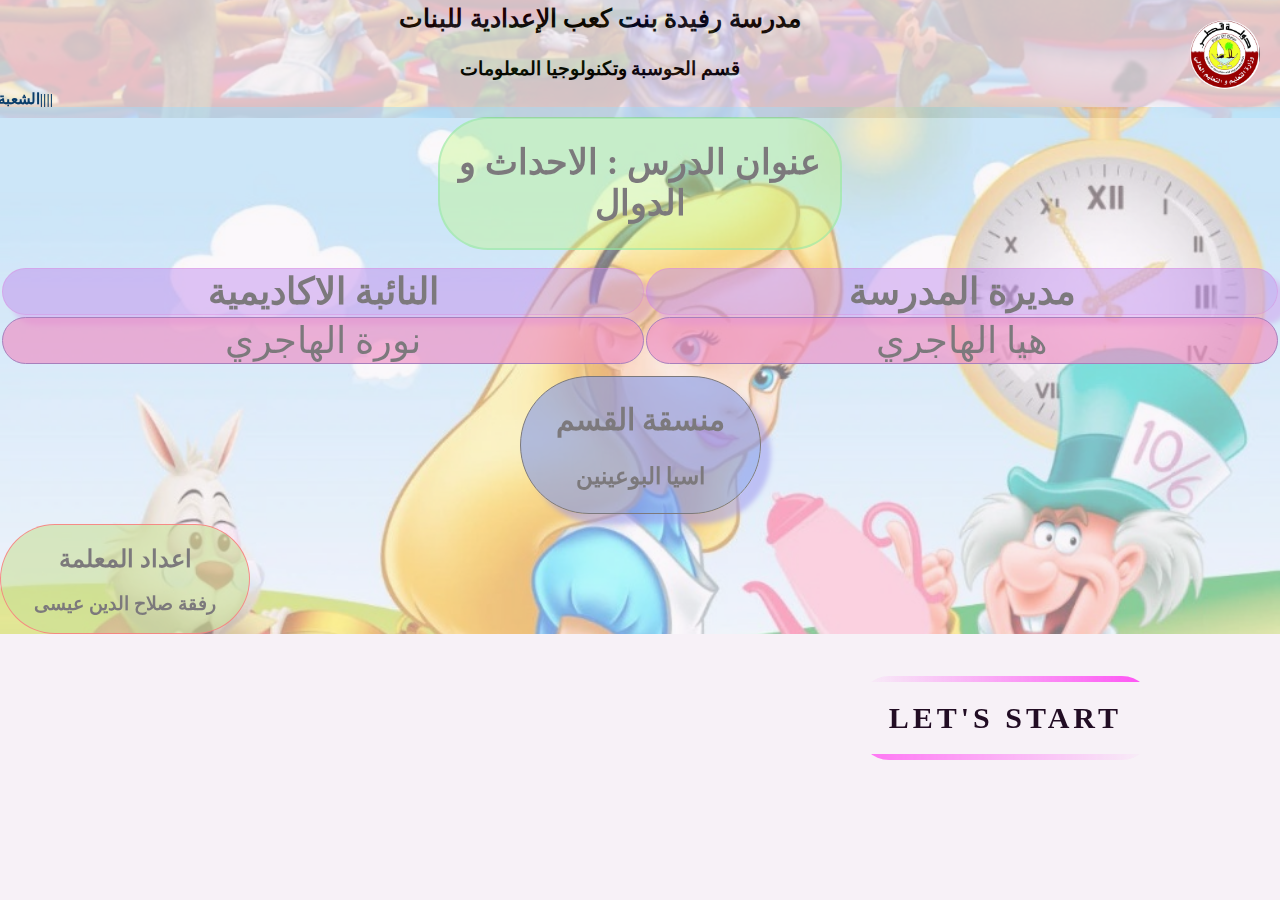
<file: index.html>
<!DOCTYPE html>
<html lang="ar">

<head>
    <meta charset="UTF-8" />
    <meta http-equiv="X-UA-Compatible" content="IE=edge" />
    <link href="animation/aos.css" rel="stylesheet">

    <link rel="icon" href="image/icon.png">
    <link rel="stylesheet" href="https://cdnjs.cloudflare.com/ajax/libs/font-awesome/5.15.3/css/all.min.css" />
    <link rel="stylesheet" href="https://cdnjs.cloudflare.com/ajax/libs/font-awesome/4.7.0/css/font-awesome.min.css" />
    <link href="https://fonts.googleapis.com/css2?family=Lato&display=swap" rel="stylesheet">

    <link rel="stylesheet" href="style.css">

    <title>مدرسة رفيدة - قسم الحاسب الالي</title>
</head>

<body>
    <!-- nav image -->
    <section class="sec0oussw">
        <div class="sec0oussh1">
            <h3 style="font-size: 25px;">مدرسة رفيدة بنت كعب الإعدادية للبنات</h3>
            <h3>قسم الحوسبة وتكنولوجيا المعلومات</h3>
        </div>

        <div class="navimg1">
            <img src="image/nav.jpeg" alt="" />
        </div>



        <div class="navimg2logo">
            <a href="index.html"> <img src="image/logo.jpg" data-aos="zoom-out-up" style="border-radius: 50px;"
                    alt="logo" /></a>
        </div>
        <marquee behavior="scroll" direction="right">
            |||||الشعبة الصفية: 2- 8||||
            الجورى مبارك ظافر محمد القحطانى/// الريم نفل ناصر المظفرى الهاجرى ||||
            المياسه مساعد فرحان المقاطى العتيبى /// الهنوف محمد عبدالله سفران
            السفران /// ام سلمة المعزبالله طه حسين طه /// امل حسين علي اليزيدي ///
            حصه راشد حمد راشد ال خليفه /// حصه محمد راشد ال بيات المنصورى /// رزان
            احمد عبدالرحمن عبدالكريم موسى /// رغد على حنظل الطلاب المرى /// رفعه
            شافي محمد المظافره الهاجري /// رويداء محمد حمود المصري /// زهرة منصور
            عبدالنبي بن فايد /// ساره حازم صبري المهداوي /// ساره منصور مبارك فهد
            الدوسرى /// سما خالد أحمد محمد حسين /// سميه فيروز احمد /// شمسا محمد
            سالم المري /// شهد الطلحاوي احمد الطلحاوي المصافي /// شيخه محمد راضى
            الفهيد الهاجرى /// صابرينا نورالدين عبروس /// غاده ناصر راضى الفهيد
            الهاجرى /// مروه رائد غسان المبيضين /// منيره هين محمد ال زيد الهاجرى
            /// نهى رحمن /// نور اشرف محمد ياسين برايا /// نوره بدر صنهات الغويرى
            العتيبى /// نوره محمد عبدالله المحنا المرى /// هند محمد حمود دعبان
            اليافعي ///ابتسام فرج عامر فرحان الحبابى
            |||||الشعبة الصفية: 2- 8||||
        </marquee>
    </section>
    <!-- /nav image -->

    <section class="welcomesec2">
        <div data-aos="zoom-out-right"
            style="width: 400px; align-items: center; margin: -20px auto;border: 2px solid rgba(44, 218, 93, 0.529); border-radius: 50px; background-color: rgba(128, 255, 0, 0.371);">
            <h1 style="color: black;">عنوان الدرس : الاحداث و الدوال</h1>
        </div>
        <div>
            <table style="width: 100%; text-align: center; font-size: 37px; margin-top: 36px;">
                <tr>
                    <th data-aos="fade-up" data-aos-duration="3000">
                        النائبة الاكاديمية
                    </th>
                    <th data-aos="fade-left" data-aos-anchor="#example-anchor" data-aos-offset="500"
                        data-aos-duration="500">
                        مديرة المدرسة
                    </th>
                </tr>
                <tr>
                    <td data-aos="fade-up" data-aos-duration="3000">
                        نورة الهاجري
                    </td>
                    <td data-aos="fade-left" data-aos-anchor="#example-anchor" data-aos-offset="500"
                        data-aos-duration="500">
                        هيا الهاجري
                    </td>
                </tr>
            </table>
        </div>
        <div class="asia" style="text-align: center; font-size:20px; " data-aos="flip-left"
            data-aos-easing="ease-out-cubic" data-aos-duration="2000">
            <h2>
                منسقة القسم
            </h2>
            <h3>
                اسيا البوعينين
            </h3>
        </div>
        <div class="refka" data-aos="fade-up" data-aos-anchor-placement="bottom-bottom">
            <h2>
                اعداد المعلمة
            </h2>
            <h3>
                رفقة صلاح الدين عيسى
            </h3>
        </div>
    </section>






    <section class="buttonw">
        <a href="welcome.html">
            <span></span>
            <span></span>
            <span></span>
            <span></span>
            Let's Start
        </a>
    </section>











    <script src="https://unpkg.com/aos@2.3.1/dist/aos.js"></script>
    <script>
        AOS.init();
    </script>
</body>

</html>
</file>
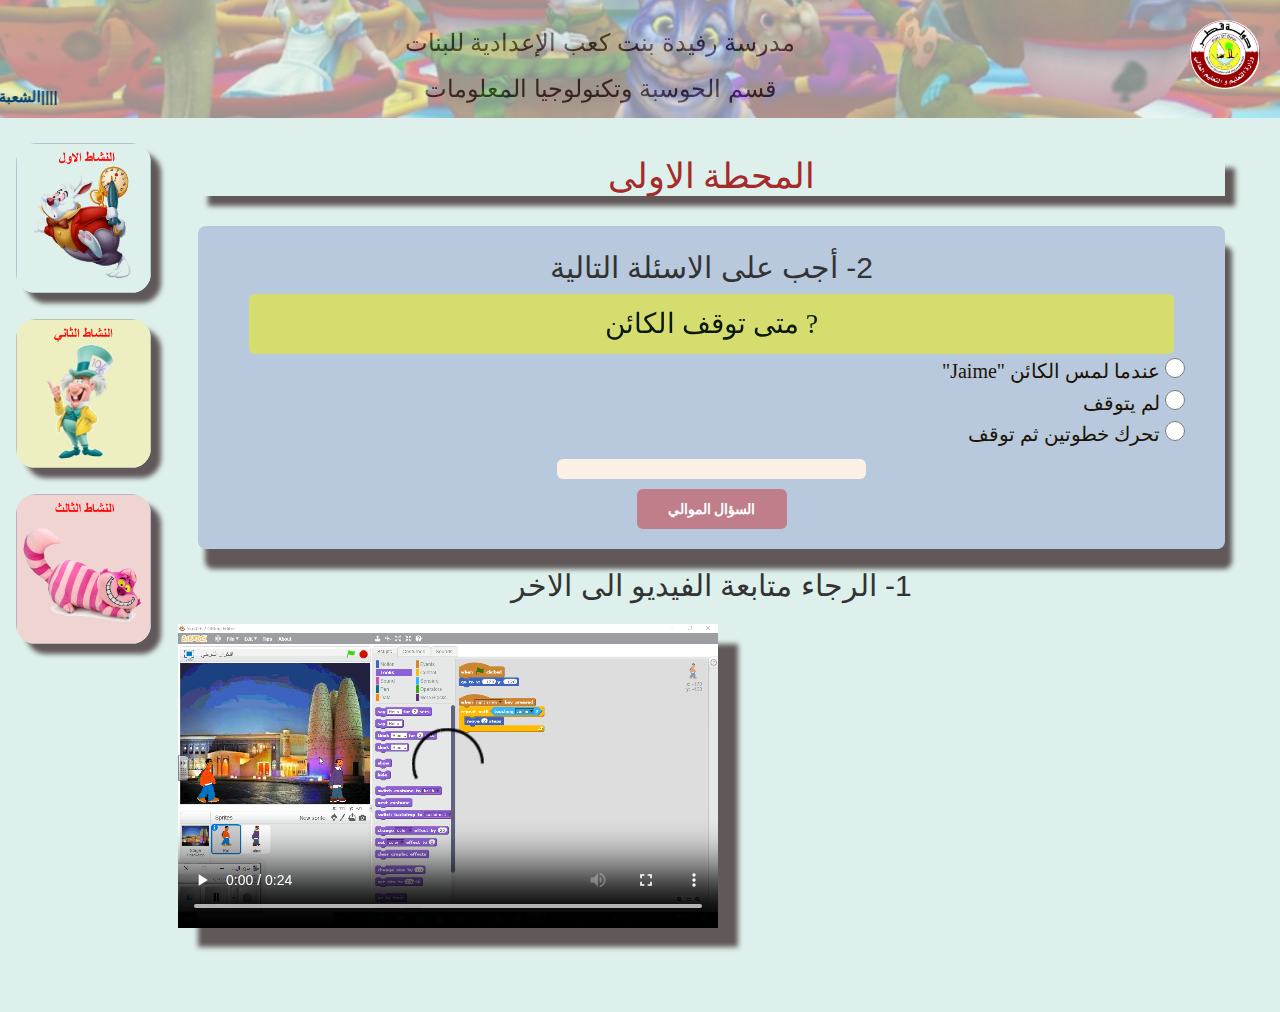
<file: test.html>
<!DOCTYPE html>
<html lang="en">


<head>
    <meta charset="UTF-8" />
    <meta http-equiv="X-UA-Compatible" content="IE=edge" />
    <link rel="stylesheet" href="https://cdn.jsdelivr.net/npm/bootstrap@4.6.1/dist/css/bootstrap.min.css"
        integrity="sha384-zCbKRCUGaJDkqS1kPbPd7TveP5iyJE0EjAuZQTgFLD2ylzuqKfdKlfG/eSrtxUkn" crossorigin="anonymous" />
    <meta name="viewport" content="width=device-width, initial-scale=1.0" />
    <link rel="icon" href="image/icon.png">
    <link rel="stylesheet" type="text/css"
        href="https://maxcdn.bootstrapcdn.com/bootstrap/3.3.1/css/bootstrap.min.css" />
    <link href="https://fonts.googleapis.com/css?family=Lato" rel="stylesheet" type="text/css" />
    <!-- social media icon link -->
    <link rel="stylesheet" href="https://cdnjs.cloudflare.com/ajax/libs/font-awesome/4.7.0/css/font-awesome.min.css" />
    <!-- /social media icon link -->
    <link href="https://unpkg.com/aos@2.3.1/dist/aos.css" rel="stylesheet">
    <!-- bootstrap 4.8 -->
    <link rel="stylesheet" href="https://cdn.jsdelivr.net/npm/bootstrap@4.6.1/dist/css/bootstrap.min.css"
        integrity="sha384-zCbKRCUGaJDkqS1kPbPd7TveP5iyJE0EjAuZQTgFLD2ylzuqKfdKlfG/eSrtxUkn" crossorigin="anonymous" />
    <!-- /bootstrap 4.8 -->

    <link rel="stylesheet" href="style.css" />
    <style>
        body {
            background-color: #DDF0EB;
        }

        .navimg1 img {
            width: 100%;
            margin-top: -93px;
            opacity: 0.4;
            position: relative;
            top: 0;
        }
    </style>

    <title>مدرسة رفيدة - قسم الحاسب الالي</title>
</head>

<body>
    <!-- nav image -->
    <section class="sec0ouss">
        <div class="sec0oussh1" data-aos="fade-up-right">
            <h3>مدرسة رفيدة بنت كعب الإعدادية للبنات</h3>
            <h3>قسم الحوسبة وتكنولوجيا المعلومات</h3>
        </div>

        <div class="navimg1">
            <img src="image/nav.jpeg" alt="" />
        </div>

        <div class="navimg2logo">
            <a href="index.html"> <img src="image/logo.jpg" data-aos="flip-left" data-aos-easing="ease-out-cubic"
                    data-aos-duration="2000" style="border-radius: 50px;" alt="logo" /></a>
        </div>
        <marquee behavior="scroll" direction="right">
            |||||الشعبة الصفية: 2- 8||||
            الجورى مبارك ظافر محمد القحطانى/// الريم نفل ناصر المظفرى الهاجرى ||||
            المياسه مساعد فرحان المقاطى العتيبى /// الهنوف محمد عبدالله سفران
            السفران /// ام سلمة المعزبالله طه حسين طه /// امل حسين علي اليزيدي ///
            حصه راشد حمد راشد ال خليفه /// حصه محمد راشد ال بيات المنصورى /// رزان
            احمد عبدالرحمن عبدالكريم موسى /// رغد على حنظل الطلاب المرى /// رفعه
            شافي محمد المظافره الهاجري /// رويداء محمد حمود المصري /// زهرة منصور
            عبدالنبي بن فايد /// ساره حازم صبري المهداوي /// ساره منصور مبارك فهد
            الدوسرى /// سما خالد أحمد محمد حسين /// سميه فيروز احمد /// شمسا محمد
            سالم المري /// شهد الطلحاوي احمد الطلحاوي المصافي /// شيخه محمد راضى
            الفهيد الهاجرى /// صابرينا نورالدين عبروس /// غاده ناصر راضى الفهيد
            الهاجرى /// مروه رائد غسان المبيضين /// منيره هين محمد ال زيد الهاجرى
            /// نهى رحمن /// نور اشرف محمد ياسين برايا /// نوره بدر صنهات الغويرى
            العتيبى /// نوره محمد عبدالله المحنا المرى /// هند محمد حمود دعبان
            اليافعي ///ابتسام فرج عامر فرحان الحبابى
            |||||الشعبة الصفية: 2- 8||||
        </marquee>
    </section>
    <!-- /nav image -->









    <!-- first test -->
    <section id="sec1oussid" class="sec1ouss">
        <div class="container">
            <div class="row">
                <div style="width: 100%; margin-bottom: 30px; ">
                    <h1 style="color: brown;  box-shadow: 10px 10px 5px rgb(97, 89, 89);">
                        المحطة الاولى
                    </h1>
                </div>
                <div class="sec1oussd1 col-6">
                    <div>

                        <div class="quizContainer">
                            <h2 style="direction: rtl; text-align: center;">
                                2- أجب على الاسئلة التالية
                            </h2>

                            <div data-aos="fade-up" class="question"></div>
                            <ul class="choiceList"></ul>
                            <div class="quizMessage"></div>
                            <div class="result"></div>
                            <div class="nextButton">السؤال الموالي</div>
                            <br>
                        </div>



                    </div>
                </div>


                <div class="sec1oussd2 col-6">
                    <h2 style="direction: rtl; text-align: center;">
                        1- الرجاء متابعة الفيديو الى الاخر
                    </h2>
                    <video width="200" controls style="  box-shadow: 20px 20px 5px rgb(97, 89, 89);">

                        <source src="video/التكرار الشرطي While.mp4" type="video/mp4" />
                    </video>
                </div>

            </div>
    </section>
    <!-- /first test -->











    <!-- section social media link -->
    <section class="sec5social">
        <div class="stickyicon-list">
            <a href="test.html" class="twitter">
                <img src="image/aaa.png" title="نشاط 1" width="100px" alt="" />
            </a>
            <a href="test1.html" class="twitter">
                <img src="image/bbb.png" title="نشاط 2" width="100px" alt="" />
            </a>
            <a href="test2.html" class="twitter">
                <img src="image/ccc.png" title="نشاط 3" width="100px" alt="" />
            </a>
        </div>
    </section>
    <!-- /section social media link -->

    <br /><br /><br /><br />


    <!-- nav -->
    <script>
        // When the user scrolls down 20px from the top of the document, slide down the navbar
        window.onscroll = function () {
            scrollFunction();
        };

        function scrollFunction() {
            if (
                document.body.scrollTop > 20 ||
                document.documentElement.scrollTop > 20
            ) {
                document.getElementById("navbar").style.top = "0";
            } else {
                document.getElementById("navbar").style.top = "-50px";
            }
        }
    </script>
    <!-- /nav -->







    <script src="https://cdn.jsdelivr.net/npm/jquery@3.5.1/dist/jquery.slim.min.js"
        integrity="sha384-DfXdz2htPH0lsSSs5nCTpuj/zy4C+OGpamoFVy38MVBnE+IbbVYUew+OrCXaRkfj"
        crossorigin="anonymous"></script>
    <script src="https://cdn.jsdelivr.net/npm/popper.js@1.16.1/dist/umd/popper.min.js"
        integrity="sha384-9/reFTGAW83EW2RDu2S0VKaIzap3H66lZH81PoYlFhbGU+6BZp6G7niu735Sk7lN"
        crossorigin="anonymous"></script>
    <script src="https://cdn.jsdelivr.net/npm/bootstrap@4.6.1/dist/js/bootstrap.min.js"
        integrity="sha384-VHvPCCyXqtD5DqJeNxl2dtTyhF78xXNXdkwX1CZeRusQfRKp+tA7hAShOK/B/fQ2"
        crossorigin="anonymous"></script>


    <script src="https://unpkg.com/aos@2.3.1/dist/aos.js"></script>
    <script>
        AOS.init();
    </script>
    <!-- jQuery (necessary for Bootstrap's JavaScript plugins) -->
    <script src="https://ajax.googleapis.com/ajax/libs/jquery/1.11.1/jquery.min.js"></script>
    <!-- Include all compiled plugins (below), or include individual files as needed -->
    <script src="https://maxcdn.bootstrapcdn.com/bootstrap/3.3.1/js/bootstrap.min.js"></script>

    <script src="scrip.js"></script>
</body>

</html>
</file>
<file: style.css>
/* nav auto appear when scrolling */

body {
  margin: 0;
  background-color: rgba(208, 165, 203, 0.159);
 
}

.sec0oussw .sec0oussh1{
  width: 600px;
  margin: 10px auto;
  position: absolute;
  text-align: center;
  margin-left: 300px;
  margin-top: -21px;
}

.sec0ouss .sec0oussh1{
  width: 600px;
  margin: 10px auto;
  position: absolute;
  text-align: center;
  margin-left: 300px;
  /* margin-top: -21px; */
}



.navimg1{
  width: 100%;

}

.navimg1 img{
  width: 100%;
  margin-top: -93px;
  opacity: 0.2;
  position: relative;
  top: 0;
}
.navimg2logo img{
  position: absolute;
  top: 0%;
  right: 0%;
  width: 70px;
  margin-top: 20px;
  margin-right: 20px;
}

marquee{

      color: #083c6a;
      font-weight: bold;
      margin-top: -32px;
      position: absolute;
      font-size: 15px;
  }








/* sec 1 */
.sec1ouss{
  /* background-color: rgba(75, 188, 192, 0.467); */
  width: 100%;
  margin-top: 20px;
  height: 100%;
}
.sec1ouss .sec1oussd1{
  margin-top: 20px;
}

.sec11ouss{
  background-color: rgba(137, 43, 226, 0.467);
  width: 100%;
  margin-top: 20px;
  height: 600px;
}

.sec1oussd2 video{
  width: 540px;
  margin-top: 12px;
  margin-left: -20px;
}
/* 
.sec1oussd2{
  border: 1px black solid;

} */

.row{
  /* margin-right: 83px; */
    margin-left: 128px;
}




.sec11oussd1 h1{
  /* border-bottom: 1px solid black; */

}


.btno button{
  position: relative;
  height: 65px;
  width: 210px;
  margin: 0 40px;
  font-size: 23px;
  font-weight: 500;
  letter-spacing: 1px;
  border-radius: 5px;
  text-transform: uppercase;
  border: 1px solid transparent;
  outline: none;
  cursor: pointer;
  background: #0d0d0d;
  overflow: hidden;
  transition: 0.6s;
  z-index: 999;
  margin-top: 60px;
}
.btno button:first-child{
  color: #206592;
  border-color: #206592;
}
.btno button:last-child{
  color: #ce5c0c;
  border-color: #ce5c0c;
}
.btno button:before, .btno button:after{
  position: absolute;
  content: '';
  left: 0;
  top: 0;
  height: 100%;
  filter: blur(30px);
  opacity: 0.4;
  transition: 0.6s;
}
.btno button:before{
  width: 60px;
  background: rgba(255,255,255,0.6);
  transform: translateX(-130px) skewX(-45deg);
}
.btno button:after{
  width: 30px;
  background: rgba(255,255,255,0.6);
  transform: translateX(-130px) skewX(-45deg);
}
.btno button:hover:before,
.btno button:hover:after{
  opacity: 0.6;
  transform: translateX(320px) skewX(-45deg);
}
.btno button:hover{
  color: #f2f2f2;
}
.btno button:hover:first-child{
  background: #206592;
}
.btno button:hover:last-child{
  background: #ce5c0c;
}





/* second section */
.sec2 .div1 {
  width: 400px;
  text-align: center;
  margin-left: 20px;
  margin-bottom: -112px;
  word-spacing: 4px;
}
.sec2 .div1 img {
  width: 200px;
}
.sec2 h3 {
  color: gray;
}
.sec2 p {
  color: rgba(128, 128, 128, 0.692);
}

.sec2 .div2 {
  text-align: center;
  width: 457px;
  word-spacing: 4px;
  margin-left: 400px;
}
.sec2 .fleche img {
  margin: -511px 43px 181px 248px;
  width: 858px;
  height: 563px;
}

.sec2 .div3 {
  margin: -267px 10px -5px 608px;
  text-align: center;
}

.sec2 .div4 img {
  position: relative;
  width: 320px;
  z-index: -1;
}
.sec2 .div4 {
  margin: -300px 10px 10px 103px;
}

.sec2 .div4 .div4absolute {
  position: absolute;
  margin: 92px 10px 18px 75px;
}
.sec2 .div4 .div4absolute p {
  color: white;
  margin-bottom: -15px;
  font-size: 18px;
}
.sec2 .div4 .div4absolute h1 {
  color: white;
  font-size: 37px;
  margin-top: 22px;
}
.sec3 {
  clear: both;
}

.oussama2 img {
  width: 300px;
}
/* /second section */

.sec1 {
  margin-bottom: -308px;
}










.sec1 .pere {
  position: relative;
  background-image: url(/img/header.png);
  width: 100%;
  height: 690px;
  background-size: 100%;
  background-repeat: no-repeat;
}
.pere img{
  width: 100%;
  position: absolute;
  margin-top: -153px;
}

.sec1 .text {
  max-width: 500px;
  position: absolute;
  top: 200px;
  margin-left: 130px;
  text-align: center;
}
.sec1 .text h1 {
  font-size: 60px;
  word-spacing: 10px;
  color: rgb(100, 98, 98);
  font-weight: bolder;
}
.sec1 .text span {
  color: rgba(76, 0, 130, 0.705);
}
.sec1 .text h3 {
  word-spacing: 5px;
  color: rgba(128, 128, 128, 0.644);
}
.sec1 .image {
  position: absolute;
  top: 100px;
}
.sec1 .image .img1 {


  

  width: 370px;
  margin:35px 18px 10px 695px;
  border-radius: 157px;
  opacity: 0.7;


  
}
.sec1 .image .img2 {
  width: 596px;
  margin: -88px 0px -619px 607px;
}
.sec1 .image .img3 {
  width: 300px;
  margin: -100px -27px 95px 768px;
}
.sec1 .image .img4 {
  width: 1100px;
  margin: -199px 71px 95px -267px;
}



















/* /sec 1 */





/* sec 2 */
.sec2ouss{
  background-color: rgba(194, 82, 190, 0.289);
  width: 100%;
  margin-top: 20px;
  height: 600px;

}


/* sec 3 */
.sec3ouss{
  background-color: rgba(220, 213, 121, 0.467);
  width: 100%;
  margin-top: 20px;
  height: 600px;
}

/* /sec 2 */
 /* social media */

  /* Style the Sticky icons social media on web page */
  .stickyicon-list {
    position: fixed;
    top: 150px;
    left: 10px;
    transform: translateY(-50%);
    z-index: 5;
    text-align: center;
    width: 200px;
    height: 50px;
  }
  .stickyicon-list a {
    display: block;
    padding: 8px;
    transition: all 0.5s ease;
    color: white;
    font-size: 20px;
    margin-top: 10px;
    margin-left: -54px;

  }

  /* HOver affect on sticky social media icons */
  .stickyicon-list a:hover {
    transform: scale(1.5, 1.3);
  }

  /* Now we have to design each icon of social media */
  .facebook {
    background: #3b5998;
    color: white;
    border-radius: 10px;
  }


  .linkedin {
    background: #0e76a8;
    color: white;
    border-radius: 10px;
  }


.sec5social img{
  border-radius: 20px;
  width: 135px;
  box-shadow: 10px 10px 5px rgb(97, 89, 89)
}






/* hover button */


:root {
  --fireColor1: #ff5000;
  --fireColor2: rgba(255,80,0,0);
  --fireDuration: 1s;
  --blur: 0.4px;
  --fireSize: 90px;
  --smogColor1: rgb(49, 48, 48);
  --smogColor2: rgba(255,80,0,0);
  --smogDuration: 2s;
  --smogSize: 120px;
}


#fire-container {
  font-size: 24px;
	filter: blur(var(--blur));
	-webkit-filter: blur(var(--blur));
	position: relative;
	width: 10em;
	height: 5em;
}

#fire-container .particle {
	animation: rise var(--fireDuration) ease-in infinite;
	background-image: radial-gradient(var(--fireColor1) 30%,var(--fireColor2) 70%);
	border-radius: 50%;
	mix-blend-mode: screen;
	opacity: 0;
	position: absolute;
	bottom: 0;
	width: var(--fireSize);
	height: var(--fireSize);
}


#buttons {
  /* display: flex; */
  position: relative;
  /* justify-content: center; */
  
}

button {
  margin: 10px;
  width: 200px;
  height: 50px;
  border-radius: 30px;
  position: absolute;
  bottom: 0px;
  font-weight: 900;
  border: none;
  font-size: 30px;
  cursor: pointer;
  font-family: system-ui;
  -webkit-box-shadow: 0px 15px 24px -9px rgba(255,255,255,0.2); 
  box-shadow: 0px 15px 24px -9px rgba(255,255,255,0.2);
}

#yeah {
  display: flex;
  justify-content: center;
  align-items: center;
}

#confirm {
  background-color: #fd6408;
  color: #313131;
  transition: all 0.8s;
}

#confirm:hover {
  background-color: rgba(255,255,255,0);
  box-shadow: none; 
  color: #fd6408;
}



@keyframes rise {
	from {
		opacity: 0;
		transform: translateY(0) scale(1);
	}
	25% {
		opacity: 1;
	}
	to {
		opacity: 0;
		transform: translateY(-10em) scale(0);
	}
}

@keyframes fly-away {
  0% {
    opacity: 1;
    filter: blur(1px);
  }

  100% {
    transform: scale(0.3);
    opacity: 0;
    filter: blur(20px);
    border-radius: 50%;
  }
}

.profid{
  position: absolute;
  font-size: 10px;
  opacity: 0.4;
  direction: rtl;
  top: 10px;
  margin-left: 20px;
  text-align: center;
}

.welsec1 div{

  text-align: center;
margin-top: 16px;
border: 2px solid bl;
}


.sec5social  img title{
  background-color: red;
}








/* form */

@import url(http://fonts.googleapis.com/css?family=Rokkitt);

h1 {
    font-family: 'Rokkitt', serif;
    text-align: center;
    color: rgb(54, 14, 14);
    font-size: 35px;
}

ul{
    list-style: none;
}

li{
    font-family: 'Rokkitt', serif;
    font-size: 20px;
    color: #1c1407;
}

input[type=radio]{
    border: 0px;
    width: 20px;
    height: 1em;
    
}
input[type=radio]:hover{
  cursor: pointer;
}
p{
    font-family: 'Rokkitt', serif;
}

/* Quiz Classes */
.quizContainer {
    background-color: #00039829;
    border-radius: 8px;
    /* width: 75%; */
    margin: auto;
    padding-top: 5px;
    position: relative;
    box-shadow: 7px 20px 5px rgb(97, 89, 89);
}

.nextButton{
    border-radius: 6px;
    width: 150px;
    height: 40px;
    text-align: center;
    background-color: #cc000060;
    /*clear: both;*/
    color:#fff;
    font-weight: bold;
    position: relative;
    margin: auto;
    /* align-items: center;
    justify-content: center; */
    padding-top: 10px;
}

.nextButton:hover{
  cursor: pointer;
}
.question{
    font-family: 'Rokkitt', serif;
    font-size: 2em;
    width: 90%;
    height: auto;
    margin: auto;
    border-radius: 6px;
    background-color: #f2f20582;
    text-align: center;
    color: #0a1810;
    padding: 10px;
}

.quizMessage{
    background-color: peachpuff;
    border-radius: 6px;
    width: 30%;
    margin: auto;
    text-align: center;
    padding: 2px;
    /* font-family: 'Rokkitt', serif; */
    color: red;
}

.choiceList {
    font-family: 'Courier New', Courier, monospace;
    color: blueviolet;
    direction: rtl;
    text-align:right;
}

.result {
    width: 30%;
    padding: 10px ;
    /* height: 30px; */
    border-radius: 6px;
    background-color: linen;
    margin: 10px auto;
    /* margin-bottom: 35px; */
    text-align: center;
    /* font-family: 'Rokkitt', serif; */
    font-weight: bold;
}


/* /form */














/* welcome page */



table {
 
  /* animation-name: stretch;
  animation-duration: 1.8s; 
  animation-timing-function: ease-in; 
  animation-delay: 0; */
  /* animation-direction: alternate; */
  /* animation-iteration-count: infinite; */

}

@keyframes stretch {
  0% {
    transform: scale(.3);
    background-color: red;
    border-radius: 100%;
  }
  50% {
    background-color: orange;
  }
  100% {
    transform: scale(1.5);
    background-color: yellow;
  }
}









.welcomesec2{
  background-color: rgba(255, 192, 203, 0.508); 
  background-attachment: fixed;
/* height: 800px; */
background-image: url(image/olsa.jpeg) ;
opacity: 0.5;
margin-top:-15px;
padding-top: 30px;
background-repeat: no-repeat;
background-size: cover;
position: relative;
}
.welcomesec2 th{
  border: 1px solid rgba(208, 12, 192, 0.33);
  border-radius: 50px;
  background-color: rgba(137, 43, 226, 0.501);
  box-shadow: 10px 10px 5px rgba(169, 56, 226, 0.453);

}

.welcomesec2 td{
  border: 1px solid rgb(86, 13, 128);
  border-radius: 50px;
  background-color: rgba(226, 43, 144, 0.666);
}


.welcomesec2 .asia{
text-align: center;
    font-size: 20px;
    width: 239px;
    margin: 10px auto;
    border: 1px solid black;
    border-radius: 84px;
    background-color: rgba(20, 67, 220, 0.618);
    box-shadow: 10px 10px 5px rgba(59, 56, 230, 0.515);

}

.refka{
  width: 248px;
   text-align: center;
   border: 1px solid rgba(255, 0, 0, 0.83);
   border-radius: 80px;
   background-color: rgba(153, 205, 50, 0.576);
}

/* 9 */





.buttonw a{
  position: relative;
  display: inline-block;
  padding: 25px 30px;
  margin: 40px 0;
  color: #241005;
  text-decoration: none;
  text-transform: uppercase;
  transition: 0.5s;
  letter-spacing: 4px;
  overflow: hidden;
font-size: 30px;
  margin-right: 50px;
  position: absolute;
    bottom:100px;
    right: 78px;
    font-weight: bolder;
    border-radius: 30px;
 
}
.buttonw a:hover{
  background: #f3050593;
  color: #050801;
  box-shadow: 0 0 5px #77f403,
              0 0 25px #77f403,
              0 0 50px #77f403,
              0 0 200px #77f403;
   -webkit-box-reflect:below 1px linear-gradient(transparent, #0005);
}
.buttonw a:nth-child(1){
  filter: hue-rotate(270deg);
}
.buttonw a:nth-child(2){
  filter: hue-rotate(110deg);
}
.buttonw a span{
  position: absolute;
  display: block;
}
.buttonw a span:nth-child(1){
  top: 0;
  left: 0;
  width: 100%;
  height: 6px;
  background: linear-gradient(90deg,transparent,#f46b03);
  animation: animate1 1s linear infinite;
}
@keyframes animate1{
  0%{
      left: -100%;
  }
  50%,100%{
      left: 100%;
  }
}
.buttonw a span:nth-child(2){
  top: -100%;
  right: 0;
  width: 6px;
  height: 100%;
  background: linear-gradient(180deg,transparent,#f40303);
  animation: animate2 1s linear infinite;
  animation-delay: 0.25s;
}
@keyframes animate2{
  0%{
      top: -100%;
  }
  50%,100%{
      top: 100%;
  }
}
.buttonw a span:nth-child(3){
  bottom: 0;
  right: 0;
  width: 100%;
  height: 6px;
  background: linear-gradient(270deg,transparent,#f4a803);
  animation: animate3 1s linear infinite;
  animation-delay: 0.50s;
}
@keyframes animate3{
  0%{
      right: -100%;
  }
  50%,100%{
      right: 100%;
  }
}


.buttonw a span:nth-child(4){
  bottom: -100%;
  left: 0;
  width: 6px;
  height: 100%;
  background: linear-gradient(360deg,transparent,#f403e0);
  animation: animate4 1s linear infinite;
  animation-delay: 0.75s;
}
@keyframes animate4{
  0%{
      bottom: -100%;
  }
  50%,100%{
      bottom: 100%;
  }
}


.sec11oussd1 li{
  color: #03b4f4;
}



/* button */
.secbt{
width: 300px;
margin: -227px auto;
}

/* /button */
</file>
